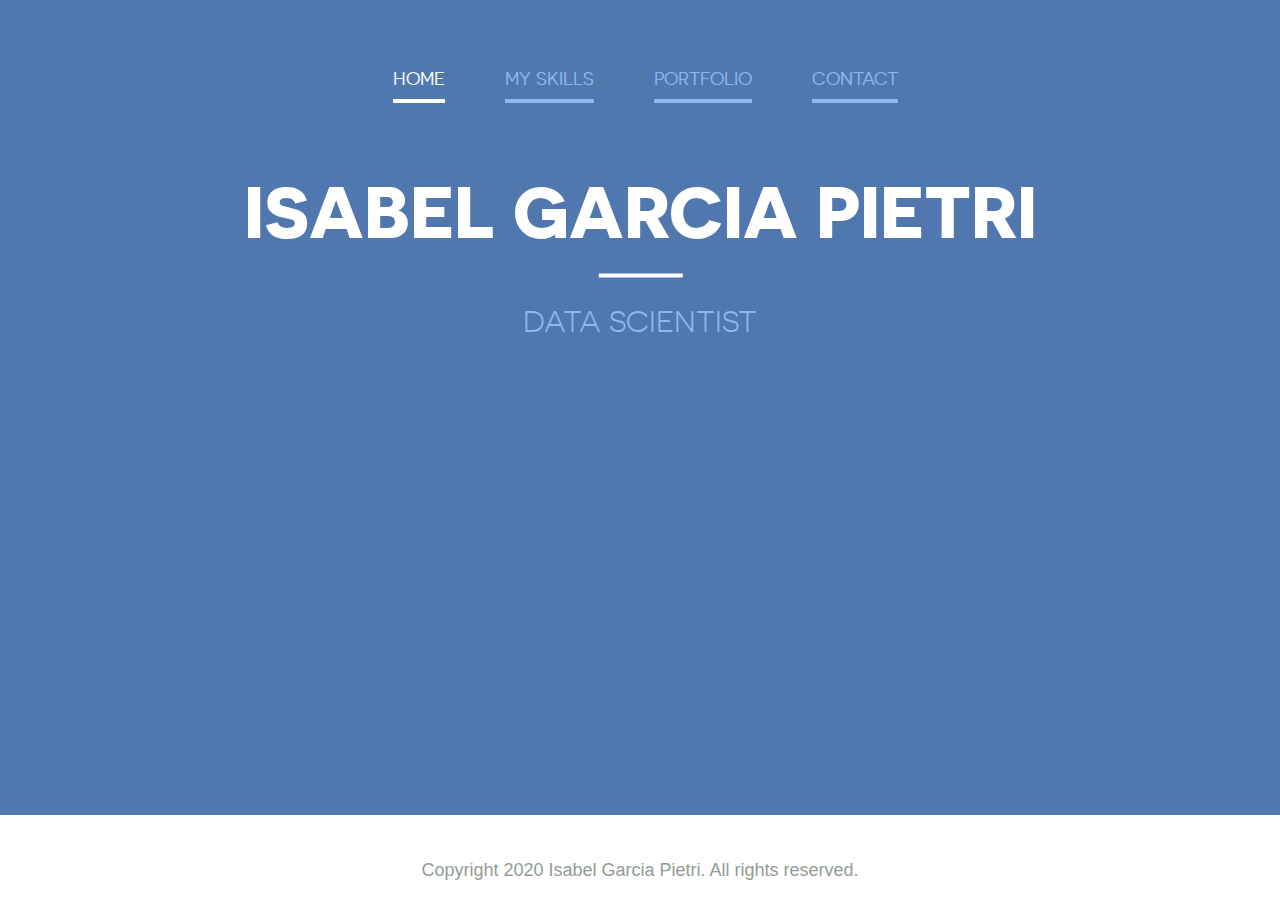
<file: index.html>
<!DOCTYPE html>
<!--[if lte IE 8]> <html class="oldie" lang="en"> <![endif]-->
<!--[if IE 9]> <html class="ie9" lang="en"> <![endif]-->
<!--[if gt IE 9]><!--> <html lang="en"> <!--<![endif]-->
<head>
	<meta charset="utf-8">
	<meta name="viewport" content="width=device-width, initial-scale=1, maximum-scale=1, minimum-scale=1, user-scalable=no">
	<meta http-equiv="X-UA-Compatible" content="IE=edge,chrome=1">
	<meta name="format-detection" content="telephone=no">
	<title>Isabel Garcia Pietri</title>
	<link rel="stylesheet" href="js/fancybox/jquery.fancybox.css" type="text/css" media="screen" />
	<link rel="stylesheet" href="css/all.css" />
	<link rel="stylesheet" href="css/screen.css" />
</head>
<body>
	<div id="wrapper">
		<div class="wrapper-holder">
			<header id="header">
				<a class="menu_trigger" href="#">menu</a>
					<nav id="nav">
						<ul>
							<li><a class="active" href="index.html">Home</a></li>
							<li><a href="myskills.html">My skills</a></li>
							<li><a href="portfolio.html">Portfolio</a></li>
							<li><a href="contact.html">Contact</a></li>
						</ul>
					</nav>
				<h1 class="logo">Isabel Garcia Pietri</h1>
				<h2 class="slogan">Data Scientist</h2>
			</header>
		</div>
		<div class="wrapper-holder grey">
		</div>
		<footer id="footer">
			<div class="footer-content">
				<p class="copy">Copyright 2020 Isabel Garcia Pietri. All rights reserved.</p>
			</div>
		</footer>
	</div>
	<script src="http://code.jquery.com/jquery-1.11.1.min.js"></script>
	<script src="js/isotope.pkgd.min.js"></script>
	<script src="js/cells-by-row.js"></script>
	<script type="text/javascript" src="js/fancybox/jquery.fancybox.pack.js"></script>
	<script type="text/javascript" src="js/main.js"></script>
</body>
</html>
</file>
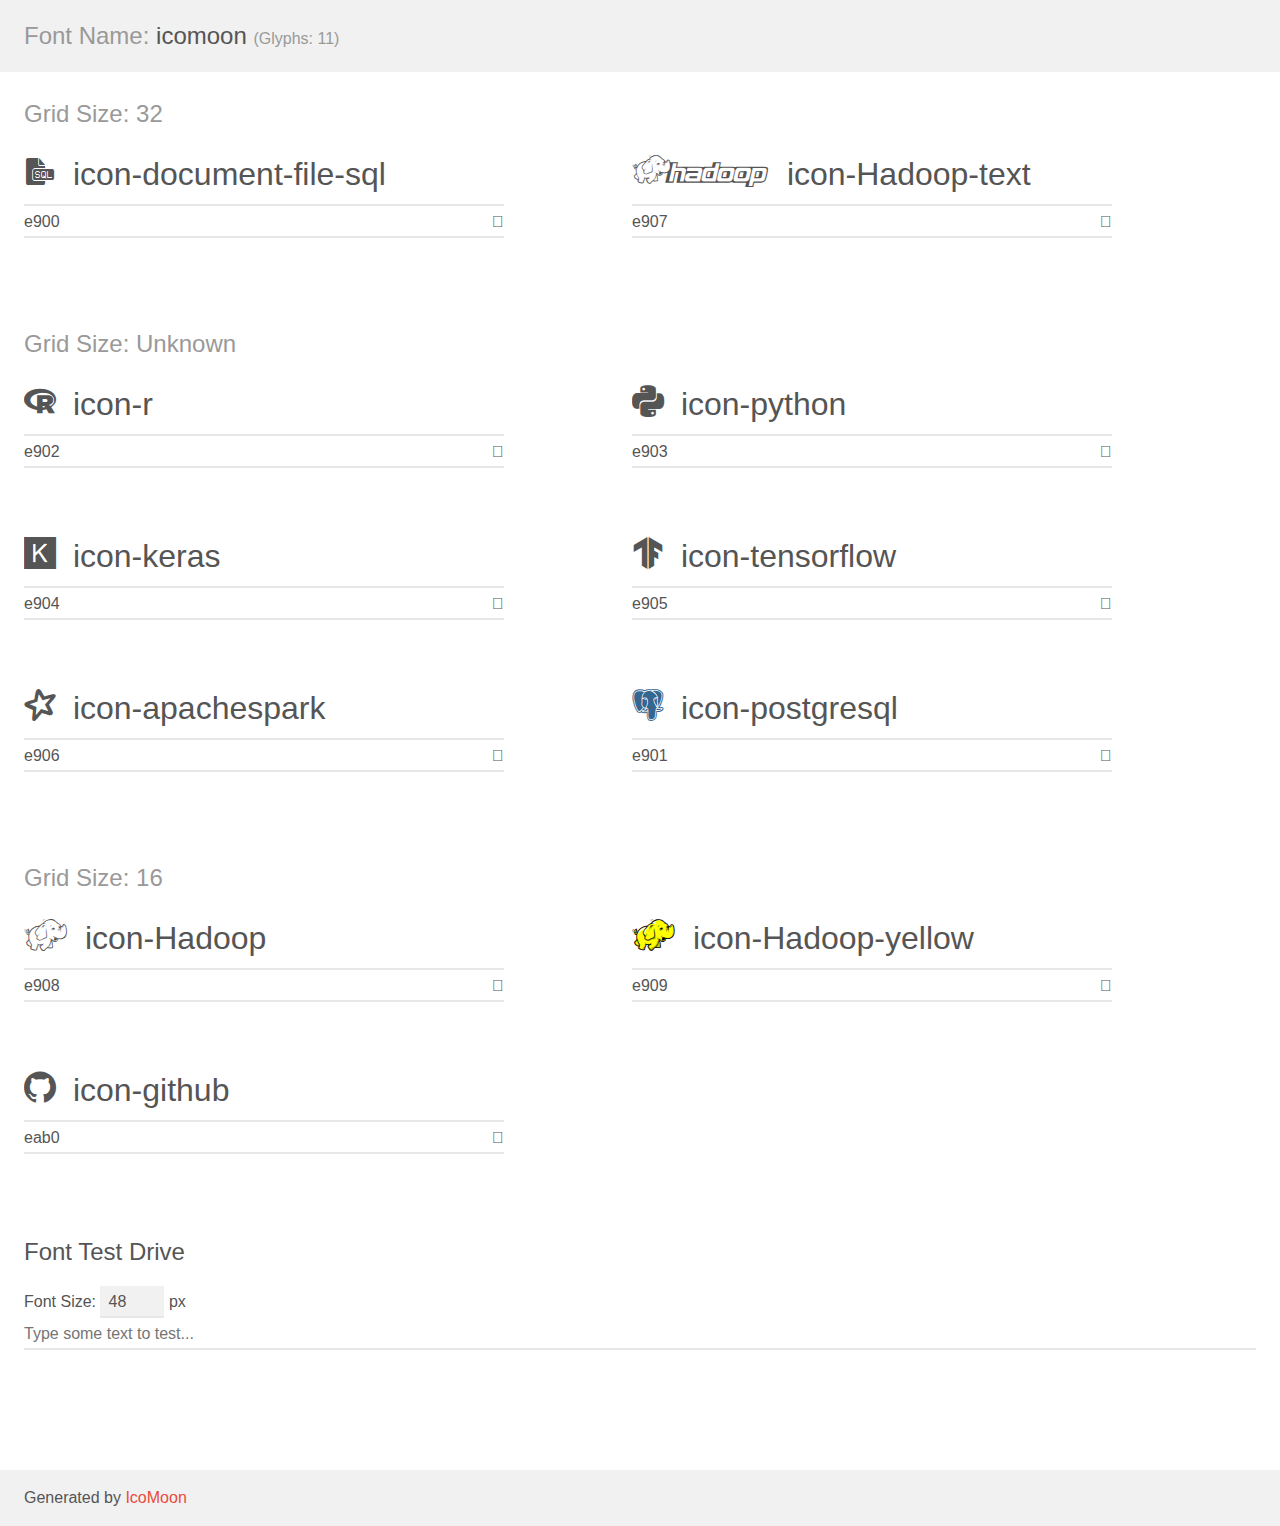
<file: icomoon/demo.html>
<!doctype html>
<html>
<head>
    <meta charset="utf-8">
    <title>IcoMoon Demo</title>
    <meta name="description" content="An Icon Font Generated By IcoMoon.io">
    <meta name="viewport" content="width=device-width, initial-scale=1">
    <link rel="stylesheet" href="demo-files/demo.css">
    <link rel="stylesheet" href="style.css"></head>
<body>
    <div class="bgc1 clearfix">
        <h1 class="mhmm mvm"><span class="fgc1">Font Name:</span> icomoon <small class="fgc1">(Glyphs:&nbsp;11)</small></h1>
    </div>
    <div class="clearfix mhl ptl">
        <h1 class="mvm mtn fgc1">Grid Size: 32</h1>
        <div class="glyph fs1">
            <div class="clearfix bshadow0 pbs">
                <span class="icon-document-file-sql"></span>
                <span class="mls"> icon-document-file-sql</span>
            </div>
            <fieldset class="fs0 size1of1 clearfix hidden-false">
                <input type="text" readonly value="e900" class="unit size1of2" />
                <input type="text" maxlength="1" readonly value="&#xe900;" class="unitRight size1of2 talign-right" />
            </fieldset>
            <div class="fs0 bshadow0 clearfix hidden-true">
                <span class="unit pvs fgc1">liga: </span>
                <input type="text" readonly value="" class="liga unitRight" />
            </div>
        </div>
        <div class="glyph fs1">
            <div class="clearfix bshadow0 pbs">
                <span class="icon-Hadoop-text"></span>
                <span class="mls"> icon-Hadoop-text</span>
            </div>
            <fieldset class="fs0 size1of1 clearfix hidden-false">
                <input type="text" readonly value="e907" class="unit size1of2" />
                <input type="text" maxlength="1" readonly value="&#xe907;" class="unitRight size1of2 talign-right" />
            </fieldset>
            <div class="fs0 bshadow0 clearfix hidden-true">
                <span class="unit pvs fgc1">liga: </span>
                <input type="text" readonly value="home, house" class="liga unitRight" />
            </div>
        </div>
    </div>
    <div class="clearfix mhl ptl">
        <h1 class="mvm mtn fgc1">Grid Size: Unknown</h1>
        <div class="glyph fs2">
            <div class="clearfix bshadow0 pbs">
                <span class="icon-r"></span>
                <span class="mls"> icon-r</span>
            </div>
            <fieldset class="fs0 size1of1 clearfix hidden-false">
                <input type="text" readonly value="e902" class="unit size1of2" />
                <input type="text" maxlength="1" readonly value="&#xe902;" class="unitRight size1of2 talign-right" />
            </fieldset>
            <div class="fs0 bshadow0 clearfix hidden-true">
                <span class="unit pvs fgc1">liga: </span>
                <input type="text" readonly value="" class="liga unitRight" />
            </div>
        </div>
        <div class="glyph fs2">
            <div class="clearfix bshadow0 pbs">
                <span class="icon-python"></span>
                <span class="mls"> icon-python</span>
            </div>
            <fieldset class="fs0 size1of1 clearfix hidden-false">
                <input type="text" readonly value="e903" class="unit size1of2" />
                <input type="text" maxlength="1" readonly value="&#xe903;" class="unitRight size1of2 talign-right" />
            </fieldset>
            <div class="fs0 bshadow0 clearfix hidden-true">
                <span class="unit pvs fgc1">liga: </span>
                <input type="text" readonly value="" class="liga unitRight" />
            </div>
        </div>
        <div class="glyph fs2">
            <div class="clearfix bshadow0 pbs">
                <span class="icon-keras"></span>
                <span class="mls"> icon-keras</span>
            </div>
            <fieldset class="fs0 size1of1 clearfix hidden-false">
                <input type="text" readonly value="e904" class="unit size1of2" />
                <input type="text" maxlength="1" readonly value="&#xe904;" class="unitRight size1of2 talign-right" />
            </fieldset>
            <div class="fs0 bshadow0 clearfix hidden-true">
                <span class="unit pvs fgc1">liga: </span>
                <input type="text" readonly value="" class="liga unitRight" />
            </div>
        </div>
        <div class="glyph fs2">
            <div class="clearfix bshadow0 pbs">
                <span class="icon-tensorflow"></span>
                <span class="mls"> icon-tensorflow</span>
            </div>
            <fieldset class="fs0 size1of1 clearfix hidden-false">
                <input type="text" readonly value="e905" class="unit size1of2" />
                <input type="text" maxlength="1" readonly value="&#xe905;" class="unitRight size1of2 talign-right" />
            </fieldset>
            <div class="fs0 bshadow0 clearfix hidden-true">
                <span class="unit pvs fgc1">liga: </span>
                <input type="text" readonly value="" class="liga unitRight" />
            </div>
        </div>
        <div class="glyph fs2">
            <div class="clearfix bshadow0 pbs">
                <span class="icon-apachespark"></span>
                <span class="mls"> icon-apachespark</span>
            </div>
            <fieldset class="fs0 size1of1 clearfix hidden-false">
                <input type="text" readonly value="e906" class="unit size1of2" />
                <input type="text" maxlength="1" readonly value="&#xe906;" class="unitRight size1of2 talign-right" />
            </fieldset>
            <div class="fs0 bshadow0 clearfix hidden-true">
                <span class="unit pvs fgc1">liga: </span>
                <input type="text" readonly value="" class="liga unitRight" />
            </div>
        </div>
        <div class="glyph fs2">
            <div class="clearfix bshadow0 pbs">
                <span class="icon-postgresql"></span>
                <span class="mls"> icon-postgresql</span>
            </div>
            <fieldset class="fs0 size1of1 clearfix hidden-false">
                <input type="text" readonly value="e901" class="unit size1of2" />
                <input type="text" maxlength="1" readonly value="&#xe901;" class="unitRight size1of2 talign-right" />
            </fieldset>
            <div class="fs0 bshadow0 clearfix hidden-true">
                <span class="unit pvs fgc1">liga: </span>
                <input type="text" readonly value="" class="liga unitRight" />
            </div>
        </div>
    </div>
    <div class="clearfix mhl ptl">
        <h1 class="mvm mtn fgc1">Grid Size: 16</h1>
        <div class="glyph fs3">
            <div class="clearfix bshadow0 pbs">
                <span class="icon-Hadoop"></span>
                <span class="mls"> icon-Hadoop</span>
            </div>
            <fieldset class="fs0 size1of1 clearfix hidden-false">
                <input type="text" readonly value="e908" class="unit size1of2" />
                <input type="text" maxlength="1" readonly value="&#xe908;" class="unitRight size1of2 talign-right" />
            </fieldset>
            <div class="fs0 bshadow0 clearfix hidden-true">
                <span class="unit pvs fgc1">liga: </span>
                <input type="text" readonly value="home2, house2" class="liga unitRight" />
            </div>
        </div>
        <div class="glyph fs3">
            <div class="clearfix bshadow0 pbs">
                <span class="icon-Hadoop-yellow"><span class="path1"></span><span class="path2"></span><span class="path3"></span><span class="path4"></span><span class="path5"></span><span class="path6"></span><span class="path7"></span><span class="path8"></span><span class="path9"></span><span class="path10"></span></span>
                <span class="mls"> icon-Hadoop-yellow</span>
            </div>
            <fieldset class="fs0 size1of1 clearfix hidden-false">
                <input type="text" readonly value="e909" class="unit size1of2" />
                <input type="text" maxlength="1" readonly value="&#xe909;" class="unitRight size1of2 talign-right" />
            </fieldset>
            <div class="fs0 bshadow0 clearfix hidden-true">
                <span class="unit pvs fgc1">liga: </span>
                <input type="text" readonly value="" class="liga unitRight" />
            </div>
        </div>
        <div class="glyph fs3">
            <div class="clearfix bshadow0 pbs">
                <span class="icon-github"></span>
                <span class="mls"> icon-github</span>
            </div>
            <fieldset class="fs0 size1of1 clearfix hidden-false">
                <input type="text" readonly value="eab0" class="unit size1of2" />
                <input type="text" maxlength="1" readonly value="&#xeab0;" class="unitRight size1of2 talign-right" />
            </fieldset>
            <div class="fs0 bshadow0 clearfix hidden-true">
                <span class="unit pvs fgc1">liga: </span>
                <input type="text" readonly value="github, brand40" class="liga unitRight" />
            </div>
        </div>
    </div>

    <!--[if gt IE 8]><!-->
    <div class="mhl clearfix mbl">
        <h1>Font Test Drive</h1>
        <label>
            Font Size: <input id="fontSize" type="number" class="textbox0 mbm"
            min="8" value="48" />
            px
        </label>
        <input id="testText" type="text" class="phl size1of1 mvl"
        placeholder="Type some text to test..." value=""/>
        <div id="testDrive" class="icon-" style="font-family: icomoon">&nbsp;
        </div>
    </div>
    <!--<![endif]-->
    <div class="bgc1 clearfix">
        <p class="mhl">Generated by <a href="https://icomoon.io/app">IcoMoon</a></p>
    </div>

    <script src="demo-files/demo.js"></script>
</body>
</html>
</file>
<file: css/all.css>
@font-face {
    font-family: 'novecentosanswide';
    src: url('../fonts/novecentosanswide-normal-webfont.eot');
    src: url('../fonts/novecentosanswide-normal-webfont.eot?#iefix') format('embedded-opentype'),
         url('../fonts/novecentosanswide-normal-webfont.woff') format('woff'),
         url('../fonts/novecentosanswide-normal-webfont.ttf') format('truetype'),
         url('../fonts/novecentosanswide-normal-webfont.svg#novecento_sans_widenormal') format('svg');
    font-weight: normal;
    font-style: normal;
}
@font-face {
    font-family: 'novecentosanswide';
    src: url('../fonts/novecentosanswide-bold-webfont.eot');
    src: url('../fonts/novecentosanswide-bold-webfont.eot?#iefix') format('embedded-opentype'),
         url('../fonts/novecentosanswide-bold-webfont.woff') format('woff'),
         url('../fonts/novecentosanswide-bold-webfont.ttf') format('truetype'),
         url('../fonts/novecentosanswide-bold-webfont.svg#novecentosanswidebold') format('svg');
    font-weight: bold;
    font-style: normal;
}
@font-face {
    font-family: 'novecento_sans_widebook';
    src: url('../fonts/novecentosanswide-book-webfont.eot');
    src: url('../fonts/novecentosanswide-book-webfont.eot?#iefix') format('embedded-opentype'),
         url('../fonts/novecentosanswide-book-webfont.woff') format('woff'),
         url('../fonts/novecentosanswide-book-webfont.ttf') format('truetype'),
         url('../fonts/novecentosanswide-book-webfont.svg#novecento_sans_widebook') format('svg');
    font-weight: normal;
    font-style: normal;
}
@font-face {
    font-family: 'novecento_sans_widemedium';
    src: url('../fonts/novecentosanswide-medium-webfont.eot');
    src: url('../fonts/novecentosanswide-medium-webfont.eot?#iefix') format('embedded-opentype'),
         url('../fonts/novecentosanswide-medium-webfont.woff') format('woff'),
         url('../fonts/novecentosanswide-medium-webfont.ttf') format('truetype'),
         url('../fonts/novecentosanswide-medium-webfont.svg#novecento_sans_widemedium') format('svg');
    font-weight: normal;
    font-style: normal;
}
html, body, div, span, applet, object, iframe,
h1, h2, h3, h4, h5, h6, p, blockquote, pre,
a, abbr, acronym, address, big, cite, code,
del, dfn, em, img, ins, kbd, q, s, samp,
small, strike, sub, sup, tt, var,
b, u, i, center,
dl, dt, dd, ol, ul, li,
fieldset, form, label, legend,
table, caption, tbody, tfoot, thead, tr, th, td,
article, aside, canvas, details, figcaption, figure,
footer, header, hgroup, menu, nav, section, summary,
time, mark, audio, video {
	margin: 0;
	padding: 0;
	border: 0;
	font-size: 100%;
	font: inherit;
	vertical-align: baseline;
}

article, aside, details, figcaption, figure,
footer, header, hgroup, menu, nav, section {
	display: block;
}

img {
	vertical-align: middle;
}

/* ol, ul {
	list-style: none;
} */

blockquote, q {
	quotes: none;
}

blockquote:before, blockquote:after,
q:before, q:after {
	content: '';
	content: none;
}

table {
	border-collapse: collapse;
	border-spacing: 0;
}

a[href], label[for], select,
input[type=checkbox], input[type=radio] {
	cursor: pointer;
}

button, input[type=button], input[type=image],
input[type=reset], input[type=submit] {
	padding: 0;
	overflow: visible;
	cursor: pointer;
}
input[type=text], input[type=email], input[type=reset], input[type=button], input[type=submit], button{
	-webkit-appearance: none;
	-webkit-border-radius: 0;
}
input[type=url], input[type=password], input[type=text], input[type=email], input[type=reset], input[type=button], input[type=submit], button, textarea{
     -webkit-appearance: none;
     -webkit-border-radius: 0;
     box-sizing: border-box;-webkit-box-sizing: border-box; -moz-box-sizing: border-box;
}

button::-moz-focus-inner,
input[type=button]::-moz-focus-inner,
input[type=image]::-moz-focus-inner,
input[type=reset]::-moz-focus-inner,
input[type=submit]::-moz-focus-inner {
	border: 0;
}


body,
html {height: 100%;}
body{
	margin:0;
	color:#a4a7ac;
	font:18px Arial, Helvetica, sans-serif;
	-webkit-text-size-adjust: none;
}
img{border-style:none; vertical-align: top;}
a{text-decoration:none; color:#6e6e6e;}
a:hover{text-decoration:underline;}
#wrapper{
	width:100%;
	height: 100%;
	display:table;
}
.wrapper-holder {
	width:100%;
    display:table-row;
    background: #5078af;
}
.wrapper-holder.grey{background: #28292b;}
#header {
	max-width: 1170px;
	margin: 0 auto;
	padding: 69px 0 50px;
	position:relative;
}
.menu_trigger{
	width: 31px;
	height: 31px;
	right:0;
	background: url(../images/btn_mobile_menu.png) no-repeat;
	text-indent: -9999em;
	display: none;
	top: 5px;
	position: absolute;
}
.logo {
	text-align:center;
	font-family: 'novecentosanswide';
	font-weight:bold;
	color: #fff;
	font-size: 72px;
	line-height: 74px;
	display: block;
	text-transform: uppercase;
	margin: 85px 0 23px;
}
#nav {
	position: relative;
	display: table;
	margin: 0 auto 22px;
	padding: 0 0 0 10px;
}
#nav ul {
	text-align: center;
	list-style-type: none;
}
#nav ul li {
	float: left;
	padding: 0 0 0 60px;
}
#nav ul li:first-child{padding: 0;}
#nav ul a {
	color: #8cb8f5;
	font-size: 18px;
	line-height: 20px;
	text-transform: uppercase;
	padding: 0 0 10px;
	border-bottom: 4px solid #8cb8f5;
	font-family: 'novecentosanswide';
	font-weight: normal;
}
#nav ul a:hover,#nav ul a.active{
	color: #fff;
	border-bottom: 4px solid #fff;
	text-decoration: none;
	-webkit-transition: all 0.5s ease-in-out;
-moz-transition: all 0.5s ease-in-out;
-o-transition: all 0.5s ease-in-out;
transition: all 0.5s ease-in-out;
}
h2.slogan{
	display: block;
	text-align: center;
	text-transform: uppercase;
	font-family: 'novecento_sans_widebook';
	font-size: 30px;
	line-height: 32px;
	color: #8cb8f5;
	padding: 34px 0 50px 0;
	background: url(../images/slogan_bg.png) no-repeat 50% 0;
}
/*main
 */
#main{
	max-width: 1170px;
	margin: 0 auto;
	padding: 93px 0 76px;
	position:relative;
	background: url(../images/icon_header.png) no-repeat 50% 0;
}
#main h2{
	display: block;
	text-align: center;
	text-transform: uppercase;
	font-family: 'novecento_sans_widebook';
	font-size: 30px;
	line-height: 32px;
	color: #fff;
	margin: 0 0 81px;
}
.box_timeline_holder{
	background: url(../images/bg_timeline_l.png) no-repeat 0 70px;
	position: relative;
	padding: 0 0 0 100px;
	overflow: hidden;
}
.box_timeline{
	background: url(../images/bg_timeline_r.png) no-repeat 100% 70px;
	position: relative;
	padding: 0 100px 0 0;
	overflow: hidden;
}
.box_timeline ul{
	position: relative;
	background: url(../images/bg_ul.gif) repeat-x 0 76px;
	overflow: hidden;
}
.box_timeline ul li{
	float:left;
	width: 170px;
	margin: 0 0 0 30px;
	background: url(../images/bg_ul.gif) repeat-x 0 76px;
}
.box_timeline ul li:first-child{margin: 0;}
.box_timeline ul li .date{
	background: url(../images/bg_timeline_c.png) no-repeat 50% 0;
	height: 86px;
	width: 170px;
	margin: 0 auto 12px;
	overflow: hidden;
}
.box_timeline ul li .date span{
	font-family: 'novecentosanswide';
	font-weight:bold;
	color: #fff;
	font-size: 14px;
	line-height: 16px;
	display: block;
	text-align: center;
	padding: 15px 0 0 0;
}
.box_timeline h3{
	font-family: 'novecento_sans_widemedium';
	color: #5078af;
	font-size: 14px;
	line-height: 16px;
	display: block;
	text-align: center;
	margin: 0 0 10px;
}
.box_timeline p{
	font-family: Arial, Helvetica, sans-serif;
	color: #a4a7ac;
	font-size: 16px;
	line-height: 18px;
	display: block;
	text-align: center;
	margin: 0 0 10px;
}
/*skills*/
#main .skills_holder h2{text-align: left;margin: 0 0 40px;}
.skills_holder{
	width: 100%;
	overflow: hidden;
	margin: 0 0 40px;
}
.skills_holder .column {
	width: 470px;
	float: left;
	margin: 0 10px 0 0;
}
.skills_holder .column.column-add {
	float: right;
	margin: 0;
}
.progress{
	/* overflow: hidden;
	width: 100%;
	margin: 20px 0 3px 0; */
	padding-left: 20px;
}
.plagin_list{
	width: 100%;
	overflow: hidden;
	margin: 0 0 65px;
}
.plagin_list li{
	float:left;
	margin: 0 0 0 25px;
	border-radius: 50%;
	behavior: url(css/PIE.htc);
	/* text-indent: -9999px; */
	background: #28292b;
	width: 121px;
	height: 121px;
	position:relative;
	display: inline-block;
	border: 1px solid #46484c;
	display: flex;
	justify-content: center;
	align-items: center;
	position: relative;
	text-decoration: none;
}
.plagin_list li:first-child{margin: 0;}

.wrapper-holder.grey p{padding: 0 0 25px;}
.plagin_list.none{display: none;}

.plagin_list li span{font-size: 400%;}

/*portfolio*/
.sub_nav {
	position: relative;
	display: table;
	margin: 0 auto 79px;
	padding: 0 0 0 10px;
	text-align: center;
}
.sub_nav li {
	padding: 0 0 0 45px;
	display: inline-block;
}
/* .sub_nav li:first-child{padding: 0;} */
.sub_nav a {
	color: #a4a7ac;
	font-size: 14px;
	line-height: 16px;
	text-transform: uppercase;
	padding: 0 0 10px;
	border-bottom: 4px solid #3b3c3e;
	font-family: 'novecentosanswide';
	font-weight: normal;
}
.sub_nav a:hover,.sub_nav a.active{
	color: #5078af;
	border-bottom: 4px solid #5078af;
	text-decoration: none;
	-webkit-transition: all 0.5s ease-in-out;
-moz-transition: all 0.5s ease-in-out;
-o-transition: all 0.5s ease-in-out;
transition: all 0.5s ease-in-out;
}
/* begin add */
.sub_nav li {
	color: #a4a7ac;
	font-size: 14px;
	line-height: 16px;
	text-transform: uppercase;
	margin: 0 22px;
	padding: 0 0 10px;
	border-bottom: 4px solid #3b3c3e;
	font-family: 'novecentosanswide';
	font-weight: normal;
}
.sub_nav li:hover,.sub_nav .active {
	color: #5078af;
	border-bottom: 4px solid #5078af;
	text-decoration: none;
	cursor: pointer;
	-webkit-transition: all 0.5s ease-in-out;
	-moz-transition: all 0.5s ease-in-out;
	-o-transition: all 0.5s ease-in-out;
	transition: all 0.5s ease-in-out;
}
/* end add */
.item-list {
	overflow: hidden;
	text-align:center;
	margin: 0 0 0 -24px;
}
.item-list li {
	display:inline-block;
	margin: 0 0 25px 24px;
	vertical-align: top;
	font-size: 0;
}
.item {
	text-align: center;
	width: 270px;
	margin: 0 auto;
}
.item .image {
	position: relative;
}
.item .image img {
	max-width: 100%;
	height:auto;
	border-radius: 50%;
}
.item .hover {
	display: none;
	height: 100%;
    left: 0;
    position: absolute;
    top: 0;
    width: 100%;
    background: #8cb8f5;
	opacity: 0.95;
	border-radius: 50%;
	behavior: url(css/PIE.htc);
}
.item .hover.active{display: block;}
.item .item-content {
	position: relative;
	display: table-cell;
	vertical-align: middle;
	height: 270px;
	z-index: 400;
	padding: 0 30px;
}
.item a{
	text-decoration: none;
}
.item .item-content h4{
	display: block;
	background: url(../images/bg_white_border.gif) no-repeat 50% 100%;
	color: #fff;
	text-transform: uppercase;
	font-family: 'novecentosanswide';
	font-weight:bold;
	font-size: 14px;
	line-height: 16px;
	padding: 0 0 20px;
	text-align: center;
	margin: 0 0 15px;
}
.item .item-content p{
	color: #fff;
	text-align: center;
	display: block;
	font-size: 15px;
	line-height: 17px;
}
/*contact*/
.clear{clear: both;}
.images_holder{
	float: left;
	margin:5px 130px 0 0;
	width: 370px;
}
.images_holder img{
	width: 100%;
	height: auto;
	display: inline;
}
.box_contact{
	overflow:hidden;
	margin: 54px 0 0 0;
}
.box_contact span{
	color: #fff;
	font-family: 'novecento_sans_widebook';
	font-size: 30px;
	line-height: 32px;
	/* text-transform: uppercase; */
	display: block;
	margin: 0 0 55px;
	padding: 5px 0 18px 80px;
}
.box_contact span.email{background: url(../images/icon_email2.png) no-repeat;}
.box_contact span.phone{background: url(../images/icon_phone.png) no-repeat;}
.box_contact span.skype{background: url(../images/icon_linkedin.png) no-repeat;}
/*footer
 */
#footer {
    width:100%;
    overflow:hidden;
    display:table-footer-group;
    background:#fff;
}
.footer-content {
	max-width: 1170px;
	margin: 0 auto;
	padding: 45px 0 20px;
	color: #a5a5a5;
}
.footer-content .social{
	overflow:hidden;
	margin: 0 auto 45px;
	width: 670px;
}
.footer-content .social li{
	float:left;
	margin: 0 0 0 10px;
	border-radius: 50%;
	behavior: url(css/PIE.htc);
	text-indent: -9999px;
	background: #c6cfc9;
	width: 123px;
	height: 123px;
	position:relative;
	display: table;
}
.footer-content .social li:first-child{margin: 0;}
.footer-content .social li:hover{
	background: #5078af;
	-webkit-transition: all 0.5s ease-in-out;
-moz-transition: all 0.5s ease-in-out;
-o-transition: all 0.5s ease-in-out;
transition: all 0.5s ease-in-out;
}
.footer-content .social li a{
	display: table-cell;
	position: relative;
}
.footer-content .social li.email a{background: url(../images/icon_email.png) no-repeat 50% 50% ;}
.footer-content .social li.facebook a{background: url(../images/icon_fb.png) no-repeat 50% 50%;}
.footer-content .social li.google a{background: url(../images/icon_gl.png) no-repeat 50% 50% ;}
.footer-content .social li.twitter a{background: url(../images/icon_tw.png) no-repeat 50% 50% ;}
.footer-content .social li.pinterest a{background: url(../images/icon_pn.png) no-repeat 50% 50%;}
.footer-content p{
	font:18px/20px Arial, Helvetica, sans-serif;
	display: block;
	text-align: center;
	color: #929c95;
}
/* begin add	 */
.popup_portfolio{
	max-width: 1132px;
}
.popup_portfolio h3{
	padding-top:26px;
	font-family: 'novecentosanswide';
	font-weight:bold;
	color: #63666a;
	font-size: 18px;
	line-height: 18px;
	text-transform: uppercase;
}
.popup_portfolio time{
	font-family: 'novecentosanswide';
	color: #abacaf;
	font-size: 12px;
	line-height: 12px;
	text-transform: uppercase;
}
.popup_portfolio p{
	padding: 17px 0 8px;
	color: #808286;
	font-size: 16px;
	line-height: 30px;
}
.popup_portfolio img {
	width: 100%;
	height: auto;
	border-radius: 8px;
}
.fancybox-close {
	width: 46px;
	height: 46px;
	top: -23px;
	right: -20px;
	background-image: url(../images/ico_btn-close.png);
}
.fancybox-opened .fancybox-skin{
	padding: 20px !important;
	border-radius: 10px;
}
.fancybox-nav {
	display: none;
}
/* end add	 */

@media (-webkit-min-device-pixel-ratio:2) ,(min--moz-device-pixel-ratio:2),(-o-min-device-pixel-ratio:2/1),(min-device-pixel-ratio:2),(min-resolution:192dpi),(min-resolution:2dppx){
	#main {
		background-image: url(../images/icon_header@x2.png);
		background-size:114px 46px;
	}
	.menu_trigger{
		background-image: url(../images/btn_mobile_menu@x2.png);
		background-size:31px 30px;
	}
	.slogan{
		background-image: url(../images/slogan_bg@x2.png);
		background-size:80px 4px;
	}
	.box_timeline_holder{
		background-image: url(../images/bg_timeline_l@x2.png);
		background-size:100px 16px;
	}
	.box_timeline{
		background-image: url(../images/bg_timeline_r@x2.png);
		background-size:100px 16px;
	}
	.box_timeline ul li .date{
		background-image: url(../images/bg_timeline_c@x2.png);
		background-size:50px 86px;
	}
	.footer-content .social li.email a{
		background-image: url(../images/icon_email@x2.png);
		background-size:51px 38px;
	}
	.footer-content .social li.facebook a{
		background-image: url(../images/icon_fb@x2.png);
		background-size:20px 38px;
	}
	.footer-content .social li.google a{
		background-image: url(../images/icon_gl@x2.png);
		background-size:42px 38px;
	}
	.footer-content .social li.twitter a{
		background-image: url(../images/icon_tw@x2.png);
		background-size:44px 34px;
	}
	.footer-content .social li.pinterest a{
		background-image: url(../images/icon_pn@x2.png);
		background-size:38px 38px;
	}
	.plagin_list li.li_1 a{
		background-image: url(../images/icon_ps@x2.png);
		background-size:49px 42px;
	}
	.plagin_list li.li_2 a{
		background-image: url(../images/icon_ai@x2.png);
		background-size:45px 42px;
	}
	.plagin_list li.li_3 a{
		background-image: url(../images/icon_ld@x2.png);
		background-size:40px 43px;
	}
	.plagin_list li.li_4 a{
		background-image: url(../images/icon_fl@x2.png);
		background-size:34px 42px;
	}
	.plagin_list li.li_5 a{
		background-image: url(../images/icon_html@x2.png);
		background-size:39px 55px;
	}
	.plagin_list li.li_6 a{
		background-image: url(../images/icon_wp@x2.png);
		background-size:55px 55px;
	}
	.plagin_list li.li_7 a{
		background-image: url(../images/icon_jq@x2.png);
		background-size:87px 20px;
	}
	.plagin_list li.li_8 a{
		background-image: url(../images/icon_seo@x2.png);
		background-size:60px 24px;
	}
	.box_contact span.email{
		background-image: url(../images/icon_email2@x2.png);
		background-size:54px 41px;
	}
	.box_contact span.phone{
		background-image: url(../images/icon_phone@x2.png);
		background-size:54px 54px;
	}
	.box_contact span.skype{
		background-image: url(../images/icon_linkedin.png);
		background-size:54px 51px;
	}
/* begin add	 */
	.fancybox-close {
		background-image: url(../images/ico_btn-close@x2.png);
		background-size:46px 46px;
	}
/* end add	 */

}
</file>
<file: css/screen.css>
@media only screen and (max-width : 1210px) {
}
@media only screen and (max-width : 1190px) {
	#main {margin:0 20px;}
	.box_timeline_holder{padding: 0 0 0 60px;}
	.box_timeline{padding: 0 60px 0 0;}
	.box_timeline ul li{margin: 0 0 0 25px;}
	.skills_holder .column{width: 450px;}
	.plagin_list li{margin: 0 0 0 2%;display: inline-flex;float:none;width: 10%;height: 110px;}
	.item-list{margin: 0;}
/* 	.item-list li{ width: 30%; margin-left: 0;text-align: center;} */

	#container.item-list{width: 900px; margin: 0 auto;}
}
@media only screen and (max-width : 1130px) {
	.box_timeline_holder{padding: 0 0 0 40px;}
	.box_timeline{padding: 0 40px 0 0;}
	.box_timeline ul li{margin: 0 0 0 15px;}
	.images_holder{margin: 5px 80px 0 0;}
	.box_contact span{font-size: 25px;}
}
@media only screen and (max-width : 1100px) {
	.plagin_list li{ }
}
@media only screen and (max-width : 1050px) {
	.box_timeline_holder{padding: 0 0 0 20px;}
	.box_timeline{padding: 0 20px 0 0;}
	.box_timeline ul li{margin: 0 0 0 5px;}
	.plagin_list li{ height: 90px;}
/* 	.item-list li{ width: 49%;} */
}
@media only screen and (max-width : 980px) {

	#nav {float:none; width: 100%;}
	#nav ul {
		text-align:center;
		margin:0;
	}
	#nav ul li {
		display:inline-block;
		padding: 0 15px;
		float:none;
	}
	.logo {
		margin: 0 auto 20px;
		font-size: 62px;
		line-height: 70px;
	}
	#header {
		padding: 20px 10px;
	}
	.box_timeline_holder{padding: 0 0 0 10px;}
	.box_timeline{padding: 0 10px 0 0;}
	.box_timeline ul li{margin: 0;width: 20%;}
	.skills_holder .column{
		width: 100%;
		float: none;
		display: block;
	}
	.skills_holder .column.column-add { padding: 0 !important; margin: 40px 0px;}
	.plagin_list.none{display: block;width: 540px;margin: 0 auto 30px;}
	.plagin_list{display: none;}
	.plagin_list.none li{height: 121px;width: 121px;}
	.box_contact span{font-size: 23px;margin: 0 0 40px;}
	.images_holder{margin: 5px 30px 0 0;width: 300px;}
	.box_contact{margin: 40px 0 0 0;}
	#main .skills_holder h2{margin: 0 0 25px;}
	h2.slogan{
		padding-bottom: 14px;
	}
	#container.item-list{width: 600px;}
	.sub_nav li{padding:10px 0;}
}
@media only screen and (max-width : 840px) {
	.box_timeline ul li{margin: 0;width: 100%;float: none;}
	#main h2{margin: 0 0 30px;}
	.images_holder {
		margin: 5px auto 20px;
		width: 300px;
		float: none;
	}
	.box_contact {
		margin: 40px auto 0;
		width: 460px;
	}
	.box_timeline_holder,.box_timeline{background: none;}
}
@media only screen and (max-width : 768px) {
	.footer-content {padding: 45px 10px 20px;}
	.menu_trigger {
		display: block;
		top: 28px;
	}
	#nav {display: none;padding: 0;margin: 0 0 25px;top: 20px;}
	#nav ul li {
		display:block;
		padding: 0;	
	}
	#nav ul a {
		display:block;
		padding: 8px;
	}
	#nav ul a:hover {
		color: #fff;
		text-decoration:none;
	}
	.footer-content .social{margin: 0 auto 30px;}
	.footer-content .social li{margin: 0 0 0 4px; width: 50px; height: 50px;}
	.footer-content .social li.email a{	background-size: 20px auto;	}
	.footer-content .social li.facebook a{	background-size: 15px auto;	}
	.footer-content .social li.google a{	background-size: 20px auto;	}
	.footer-content .social li.twitter a{	background-size: 20px auto;	}
	.footer-content .social li.pinterest a{	background-size: 20px auto;	}
	.footer-content .social{width: 269px;}
	.logo {font-size: 56px;line-height: 68px;}
	#wrapper.inner .menu_trigger,#wrapper.portfolio .menu_trigger{top: 6px;}
}
@media only screen and (max-width : 680px) {
	#container.item-list{width: 300px;}
	.item-list li{margin-left:0;}
}
@media only screen and (max-width : 640px) {
	.menu_trigger {
		top: 25px;
	}
	.plagin_list.none{width: 480px;}
	.plagin_list.none li{width: 20%;margin: 0 0 0 2%;height: 95px;}
	.plagin_list.none li span{font-size: 350%;}
	.skills_holder{margin: 0 0 10px;}
	.logo{
		font-size: 54px;
		line-height: 60px;
	}
}
@media only screen and (max-width : 600px) {
/* 	.sub_nav li{padding: 0 0 0 30px;} */
	.logo{
		font-size: 46px;
		line-height: 56px;
	}
/* 	.item{
		width: 180px;
	}
	.item .item-content{
		height: 180px;
	}
	.item .item-content p{
		display: none
	} */
}
@media only screen and (max-width : 550px) {
	.plagin_list.none{width: 420px;}
	.plagin_list.none li{width: 20%;margin: 0 0 0 2%;height: 84px;}
	.plagin_list.none li span{font-size: 300%;}
	.sub_nav li{padding: 0;text-align: center;margin: 0 0 15px; display: block;}
	.sub_nav{margin: 0 auto 40px;}
	.box_contact {
		margin: 40px auto 0;
		width: 300px;
	}
	.box_contact span{font-size: 14px;}
	#nav ul a:hover, #nav ul a.active,#nav ul a{border: none;}
	#wrapper.portfolio #main{padding:93px 0 0 0; }
	.logo{margin: 0 auto 20px;font-size: 40px;		line-height: 52px;}
}
@media only screen and (max-width : 480px) {
	.logo{
		font-size: 52px;
		line-height: 54px;
	}
	.slogan{
		font-size: 20px;
		line-height: 22px;
	}
	.plagin_list.none{display: none;}
	.plagin_list{display: block;}
	.plagin_list li,.plagin_list li:first-child{display: inline-block; vertical-align: top; width: 45%; height: auto; border: 0;margin: 0 2% 2% 2%;}
	.plagin_list li a,.plagin_list li:first-child a{width: 121px;height: 121px;border: 1px solid #46484c;border-radius: 50%;margin: 0 auto;}
	.plagin_list{margin: 0 0 20px;}
	#main{margin: 0 10px;}
/* 	.item-list{margin: 0;}
	.item-list li{margin: 0 0 20px;} */
	.menu_trigger{top: 20px;}
}
@media screen and (max-width:420px) {
/* 	.item{
		width: 130px;
	}
	.item .item-content{
		height: 130px;
		padding: 0 15px;
	} */
	.logo{
		font-size: 42px;
		line-height: 44px;
	}
	.slogan{
		font-size: 16px;
		line-height: 18px;
	}
	.box_contact {
		margin: 40px auto 0;
		width: 280px;
	}
	.box_contact span {font-size: 12px;}
	.images_holder{width: 280px;margin: 0 auto 20px;}
}
</file>
<file: icomoon/demo-files/demo.css>
body {
  padding: 0;
  margin: 0;
  font-family: sans-serif;
  font-size: 1em;
  line-height: 1.5;
  color: #555;
  background: #fff;
}
h1 {
  font-size: 1.5em;
  font-weight: normal;
}
small {
  font-size: .66666667em;
}
a {
  color: #e74c3c;
  text-decoration: none;
}
a:hover, a:focus {
  box-shadow: 0 1px #e74c3c;
}
.bshadow0, input {
  box-shadow: inset 0 -2px #e7e7e7;
}
input:hover {
  box-shadow: inset 0 -2px #ccc;
}
input, fieldset {
  font-family: sans-serif;
  font-size: 1em;
  margin: 0;
  padding: 0;
  border: 0;
}
input {
  color: inherit;
  line-height: 1.5;
  height: 1.5em;
  padding: .25em 0;
}
input:focus {
  outline: none;
  box-shadow: inset 0 -2px #449fdb;
}
.glyph {
  font-size: 16px;
  width: 15em;
  padding-bottom: 1em;
  margin-right: 4em;
  margin-bottom: 1em;
  float: left;
  overflow: hidden;
}
.liga {
  width: 80%;
  width: calc(100% - 2.5em);
}
.talign-right {
  text-align: right;
}
.talign-center {
  text-align: center;
}
.bgc1 {
  background: #f1f1f1;
}
.fgc1 {
  color: #999;
}
.fgc0 {
  color: #000;
}
p {
  margin-top: 1em;
  margin-bottom: 1em;
}
.mvm {
  margin-top: .75em;
  margin-bottom: .75em;
}
.mtn {
  margin-top: 0;
}
.mtl, .mal {
  margin-top: 1.5em;
}
.mbl, .mal {
  margin-bottom: 1.5em;
}
.mal, .mhl {
  margin-left: 1.5em;
  margin-right: 1.5em;
}
.mhmm {
  margin-left: 1em;
  margin-right: 1em;
}
.mls {
  margin-left: .25em;
}
.ptl {
  padding-top: 1.5em;
}
.pbs, .pvs {
  padding-bottom: .25em;
}
.pvs, .pts {
  padding-top: .25em;
}
.unit {
  float: left;
}
.unitRight {
  float: right;
}
.size1of2 {
  width: 50%;
}
.size1of1 {
  width: 100%;
}
.clearfix:before, .clearfix:after {
  content: " ";
  display: table;
}
.clearfix:after {
  clear: both;
}
.hidden-true {
  display: none;
}
.textbox0 {
  width: 3em;
  background: #f1f1f1;
  padding: .25em .5em;
  line-height: 1.5;
  height: 1.5em;
}
#testDrive {
  display: block;
  padding-top: 24px;
  line-height: 1.5;
}
.fs0 {
  font-size: 16px;
}
.fs1 {
  font-size: 32px;
}
.fs2 {
  font-size: 32px;
}
.fs3 {
  font-size: 32px;
}
</file>
<file: icomoon/style.css>
@font-face {
  font-family: 'icomoon';
  src:  url('fonts/icomoon.eot?nguyja');
  src:  url('fonts/icomoon.eot?nguyja#iefix') format('embedded-opentype'),
    url('fonts/icomoon.ttf?nguyja') format('truetype'),
    url('fonts/icomoon.woff?nguyja') format('woff'),
    url('fonts/icomoon.svg?nguyja#icomoon') format('svg');
  font-weight: normal;
  font-style: normal;
  font-display: block;
}

[class^="icon-"], [class*=" icon-"] {
  /* use !important to prevent issues with browser extensions that change fonts */
  font-family: 'icomoon' !important;
  speak: never;
  font-style: normal;
  font-weight: normal;
  font-variant: normal;
  text-transform: none;
  line-height: 1;

  /* Better Font Rendering =========== */
  -webkit-font-smoothing: antialiased;
  -moz-osx-font-smoothing: grayscale;
}

.icon-document-file-sql:before {
  content: "\e900";
}
.icon-Hadoop-text:before {
  content: "\e907";
}
.icon-r:before {
  content: "\e902";
}
.icon-python:before {
  content: "\e903";
}
.icon-keras:before {
  content: "\e904";
}
.icon-tensorflow:before {
  content: "\e905";
}
.icon-apachespark:before {
  content: "\e906";
}
.icon-postgresql:before {
  content: "\e901";
  color: #336791;
}
.icon-Hadoop:before {
  content: "\e908";
}
.icon-Hadoop-yellow .path1:before {
  content: "\e909";
  color: rgb(255, 255, 0);
}
.icon-Hadoop-yellow .path2:before {
  content: "\e90a";
  margin-left: -1.375em;
  color: rgb(255, 255, 204);
}
.icon-Hadoop-yellow .path3:before {
  content: "\e90b";
  margin-left: -1.375em;
  color: rgb(255, 255, 204);
}
.icon-Hadoop-yellow .path4:before {
  content: "\e90c";
  margin-left: -1.375em;
  color: rgb(204, 204, 0);
}
.icon-Hadoop-yellow .path5:before {
  content: "\e90d";
  margin-left: -1.375em;
  color: rgb(204, 204, 0);
}
.icon-Hadoop-yellow .path6:before {
  content: "\e90e";
  margin-left: -1.375em;
  color: rgb(204, 204, 0);
}
.icon-Hadoop-yellow .path7:before {
  content: "\e90f";
  margin-left: -1.375em;
  color: rgb(0, 0, 0);
}
.icon-Hadoop-yellow .path8:before {
  content: "\e910";
  margin-left: -1.375em;
  color: rgb(0, 0, 0);
}
.icon-Hadoop-yellow .path9:before {
  content: "\e911";
  margin-left: -1.375em;
  color: rgb(0, 0, 0);
}
.icon-Hadoop-yellow .path10:before {
  content: "\e912";
  margin-left: -1.375em;
  color: rgb(255, 255, 204);
}
.icon-github:before {
  content: "\eab0";
}
</file>
